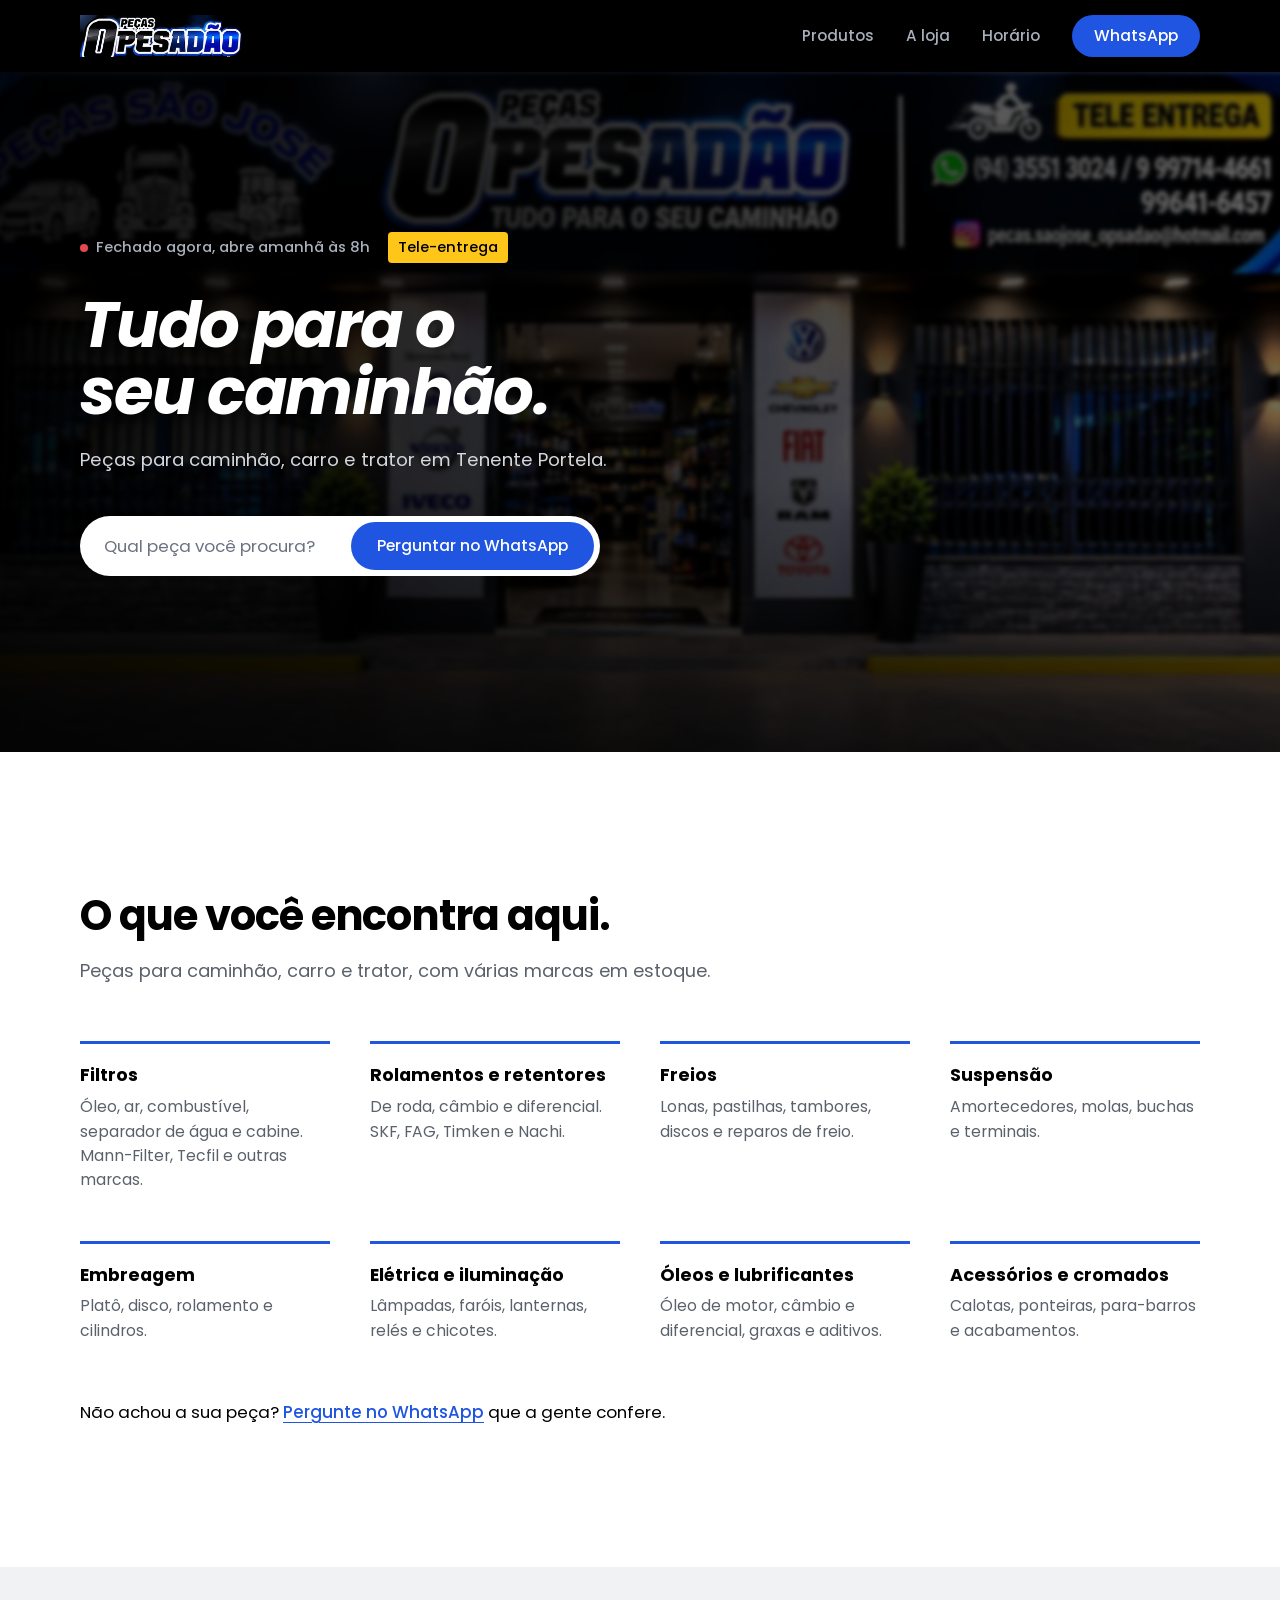
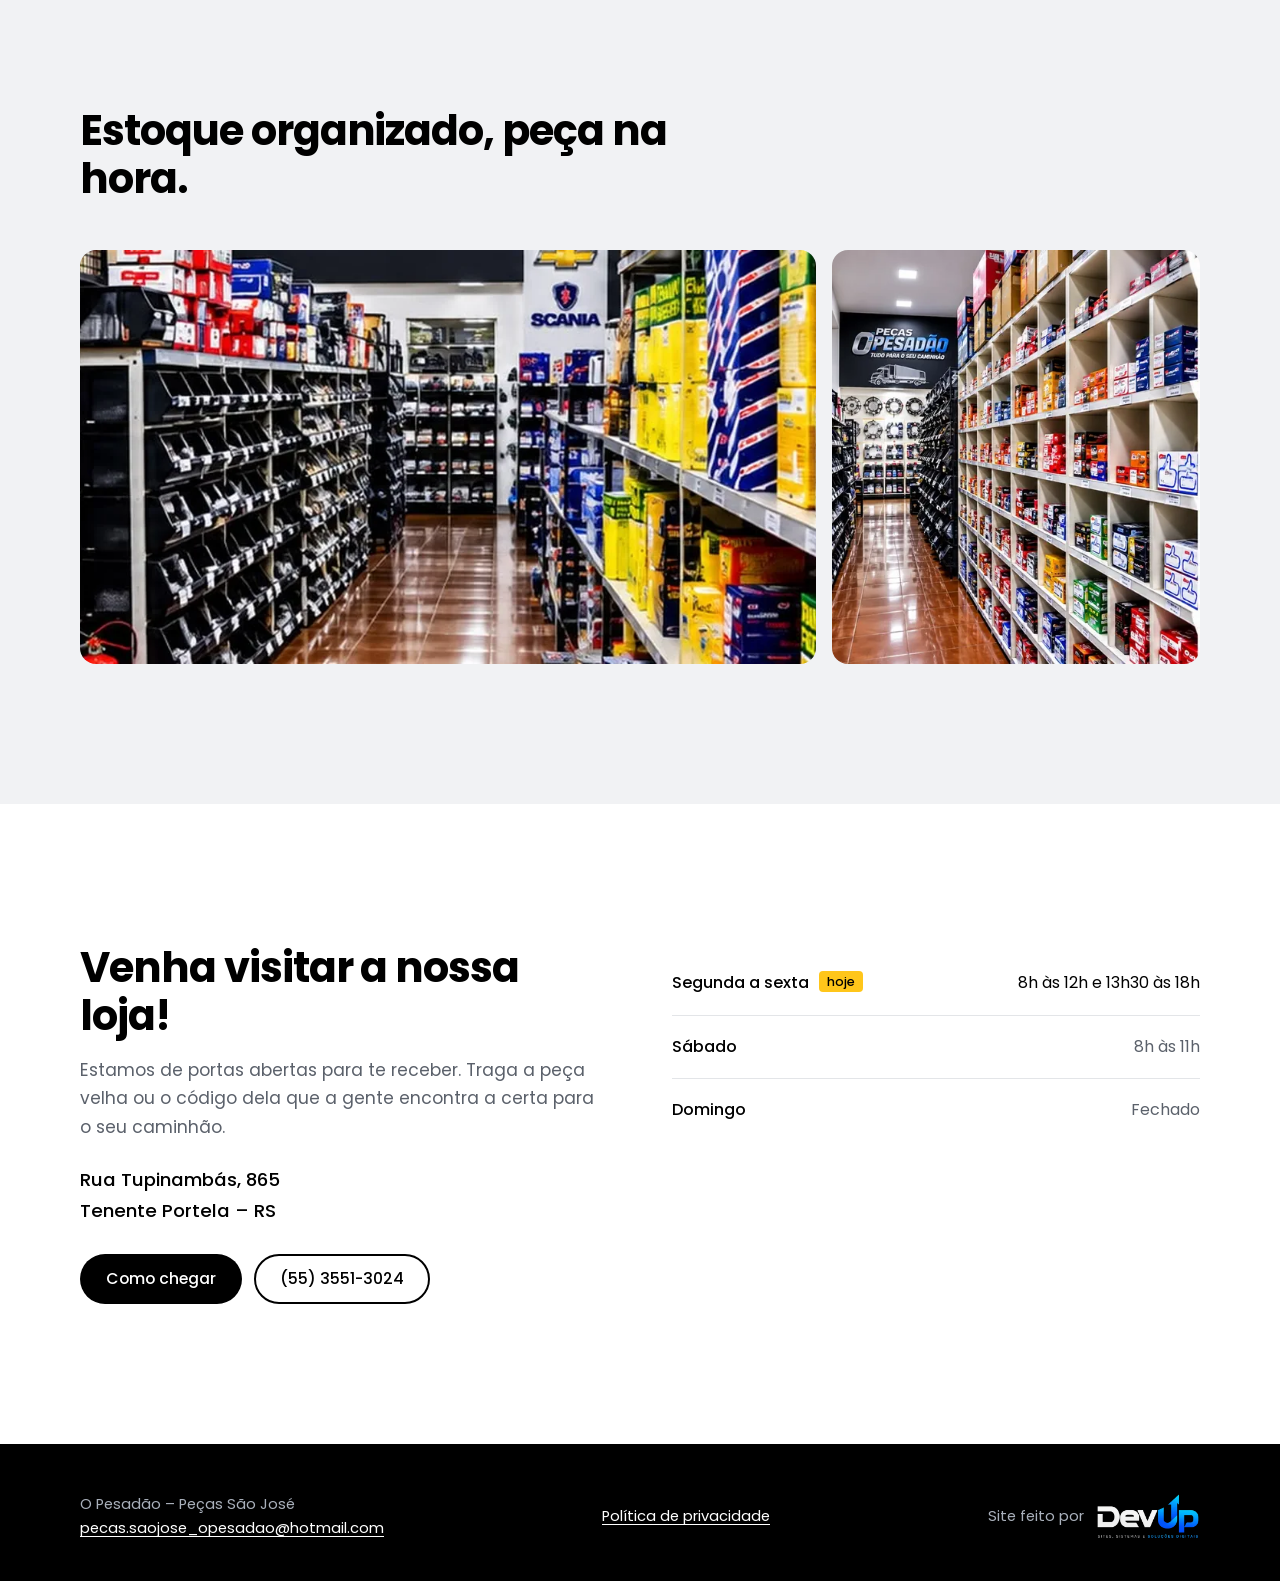
<file: index.html>
<!DOCTYPE html>
<html lang="pt-BR">
<head>
<meta charset="utf-8">
<meta name="viewport" content="width=device-width, initial-scale=1, viewport-fit=cover">
<title>O Pesadão – Peças São José | Peças para caminhão em Tenente Portela</title>
<meta name="description" content="Peças para caminhão, carro e trator em Tenente Portela (RS), com tele-entrega. Pergunte pela sua peça no WhatsApp.">
<meta name="referrer" content="no-referrer">
<meta name="theme-color" content="#000000">
<meta name="format-detection" content="telephone=no">
<meta property="og:type" content="website">
<meta property="og:locale" content="pt_BR">
<meta property="og:title" content="O Pesadão – Peças São José">
<meta property="og:description" content="Tudo para o seu caminhão. Peças com tele-entrega em Tenente Portela (RS).">
<link rel="icon" type="image/png" sizes="48x48" href="assets/img/favicon-48.png">
<link rel="apple-touch-icon" href="assets/img/apple-touch-icon.png">
<link rel="preload" href="assets/fonts/poppins-700i.woff" as="font" type="font/woff" crossorigin>
<link rel="stylesheet" href="assets/css/site.css">
<script type="application/ld+json">
{
  "@context": "https://schema.org",
  "@type": "AutoPartsStore",
  "name": "O Pesadão – Peças São José",
  "slogan": "Tudo para o seu caminhão",
  "telephone": "+55 55 3551-3024",
  "email": "pecas.saojose_opesadao@hotmail.com",
  "address": {"@type": "PostalAddress", "streetAddress": "Rua Tupinambás, 865", "addressLocality": "Tenente Portela", "addressRegion": "RS", "addressCountry": "BR"},
  "hasMap": "https://maps.app.goo.gl/4wm9fKQGuFGFmhkJ9",
  "openingHoursSpecification": [
    {"@type": "OpeningHoursSpecification", "dayOfWeek": ["Monday","Tuesday","Wednesday","Thursday","Friday"], "opens": "08:00", "closes": "12:00"},
    {"@type": "OpeningHoursSpecification", "dayOfWeek": ["Monday","Tuesday","Wednesday","Thursday","Friday"], "opens": "13:30", "closes": "18:00"},
    {"@type": "OpeningHoursSpecification", "dayOfWeek": "Saturday", "opens": "08:00", "closes": "11:00"}
  ]
}
</script>
</head>
<body>
<a class="pular" href="#conteudo">Pular para o conteúdo</a>

<header class="topo">
  <div class="caixa">
    <a class="marca" href="#inicio" aria-label="O Pesadão Peças, início">
      <img src="assets/img/logo-pesadao.webp" width="640" height="166" alt="O Pesadão Peças">
    </a>
    <nav class="menu" aria-label="Seções do site">
      <a class="so-tela-grande" href="#produtos">Produtos</a>
      <a class="so-tela-grande" href="#loja">A loja</a>
      <a class="so-tela-grande" href="#visite">Horário</a>
      <a class="botao botao-azul" href="https://wa.me/5555997144661" target="_blank" rel="noopener noreferrer">WhatsApp</a>
    </nav>
  </div>
</header>

<main id="conteudo">
  <section class="abertura" id="inicio" aria-labelledby="slogan">
      <figure class="abertura-foto">
        <img src="assets/img/fachada-1600.webp" srcset="assets/img/fachada-960.webp 960w, assets/img/fachada-1600.webp 1600w" sizes="100vw" width="1600" height="768" alt="" fetchpriority="high">
      </figure>
    <div class="caixa">
      <div class="abertura-texto">
        <p class="selos"><span class="situacao" id="situacao" role="status">Seg. a sex. 8h às 18h</span><span class="selo-tele">Tele-entrega</span></p>
        <h1 id="slogan">Tudo para o seu caminhão.</h1>
        <p class="apresenta">Peças para caminhão, carro e trator em Tenente Portela.</p>

        <form class="busca" id="consulta" action="https://wa.me/5555997144661" method="get" target="_blank" rel="noopener noreferrer" novalidate>
          <label class="pular-leitura" for="peca">Qual peça você procura?</label>
          <input id="peca" type="text" autocomplete="off" maxlength="120" placeholder="Qual peça você procura?" aria-describedby="peca-erro" required>
          <input type="hidden" name="text" id="mensagem" value="">
          <button class="botao botao-azul" type="submit">Perguntar no WhatsApp</button>
        </form>
        <p class="erro" id="peca-erro" hidden>Escreva o nome ou o código da peça.</p>
        <p class="pronto" id="pronto" hidden><a class="botao botao-verde" id="abrir-whats" href="https://wa.me/5555997144661" target="_blank" rel="noopener noreferrer">Abrir conversa no WhatsApp</a></p>
      </div>
    </div>
  </section>

  <section class="secao" id="produtos" aria-labelledby="produtos-titulo">
    <div class="caixa">
      <h2 class="titulo" id="produtos-titulo">O que você encontra aqui.</h2>
      <p class="intro">Peças para caminhão, carro e trator, com várias marcas em estoque.</p>
      <ul class="produtos">
        <li><h3>Filtros</h3><p>Óleo, ar, combustível, separador de água e cabine. Mann-Filter, Tecfil e outras marcas.</p></li>
        <li><h3>Rolamentos e retentores</h3><p>De roda, câmbio e diferencial. SKF, FAG, Timken e Nachi.</p></li>
        <li><h3>Freios</h3><p>Lonas, pastilhas, tambores, discos e reparos de freio.</p></li>
        <li><h3>Suspensão</h3><p>Amortecedores, molas, buchas e terminais.</p></li>
        <li><h3>Embreagem</h3><p>Platô, disco, rolamento e cilindros.</p></li>
        <li><h3>Elétrica e iluminação</h3><p>Lâmpadas, faróis, lanternas, relés e chicotes.</p></li>
        <li><h3>Óleos e lubrificantes</h3><p>Óleo de motor, câmbio e diferencial, graxas e aditivos.</p></li>
        <li><h3>Acessórios e cromados</h3><p>Calotas, ponteiras, para-barros e acabamentos.</p></li>
      </ul>
      <p class="mais">Não achou a sua peça? <a href="#inicio">Pergunte no WhatsApp</a> que a gente confere.</p>
    </div>
  </section>

  <section class="secao claro" id="loja" aria-labelledby="loja-titulo">
    <div class="caixa">
      <h2 class="titulo" id="loja-titulo">Estoque organizado, peça na hora.</h2>
      <div class="fotos">
        <img src="assets/img/corredor-faixa-1200.webp" width="1200" height="514" loading="lazy" decoding="async" alt="Corredor da loja com filtros e peças nas prateleiras">
        <img src="assets/img/prateleira-800.webp" srcset="assets/img/prateleira-480.webp 480w, assets/img/prateleira-800.webp 800w" sizes="(max-width: 900px) 100vw, 33vw" width="800" height="900" loading="lazy" decoding="async" alt="Prateleiras com caixas de peças etiquetadas por código">
      </div>
    </div>
  </section>


  <section class="secao" id="visite" aria-labelledby="visite-titulo">
    <div class="caixa visite">
      <div>
        <h2 class="titulo" id="visite-titulo">Venha visitar a nossa loja!</h2>
        <p class="convite">Estamos de portas abertas para te receber. Traga a peça velha ou o código dela que a gente encontra a certa para o seu caminhão.</p>
        <p class="endereco">Rua Tupinambás, 865<br>Tenente Portela – RS</p>
        <p class="acoes">
          <a class="botao botao-preto" href="https://maps.app.goo.gl/4wm9fKQGuFGFmhkJ9" target="_blank" rel="noopener noreferrer">Como chegar</a>
          <a class="botao botao-contorno" href="tel:+555535513024">(55) 3551-3024</a>
        </p>
      </div>
      <ul class="horario" aria-label="Horário de atendimento">
        <li data-dias="1,2,3,4,5"><span>Segunda a sexta</span><span>8h às 12h e 13h30 às 18h</span></li>
        <li data-dias="6"><span>Sábado</span><span>8h às 11h</span></li>
        <li data-dias="0"><span>Domingo</span><span>Fechado</span></li>
      </ul>
    </div>
  </section>
</main>

<footer class="rodape">
  <div class="caixa">
    <p>O Pesadão – Peças São José<br><a href="mailto:pecas.saojose_opesadao@hotmail.com">pecas.saojose_opesadao@hotmail.com</a></p>
    <p><a href="privacidade.html">Política de privacidade</a></p>
    <p class="feito">Site feito por <img src="assets/img/devup.webp" width="360" height="164" alt="DevUp" loading="lazy"></p>
  </div>
</footer>

<nav class="barra" aria-label="Contato rápido">
  <a class="botao botao-preto" href="tel:+555535513024">Ligar</a>
  <a class="botao botao-azul" href="https://wa.me/5555997144661" target="_blank" rel="noopener noreferrer">WhatsApp</a>
</nav>

<script src="assets/js/site.js" defer></script>
</body>
</html>
</file>
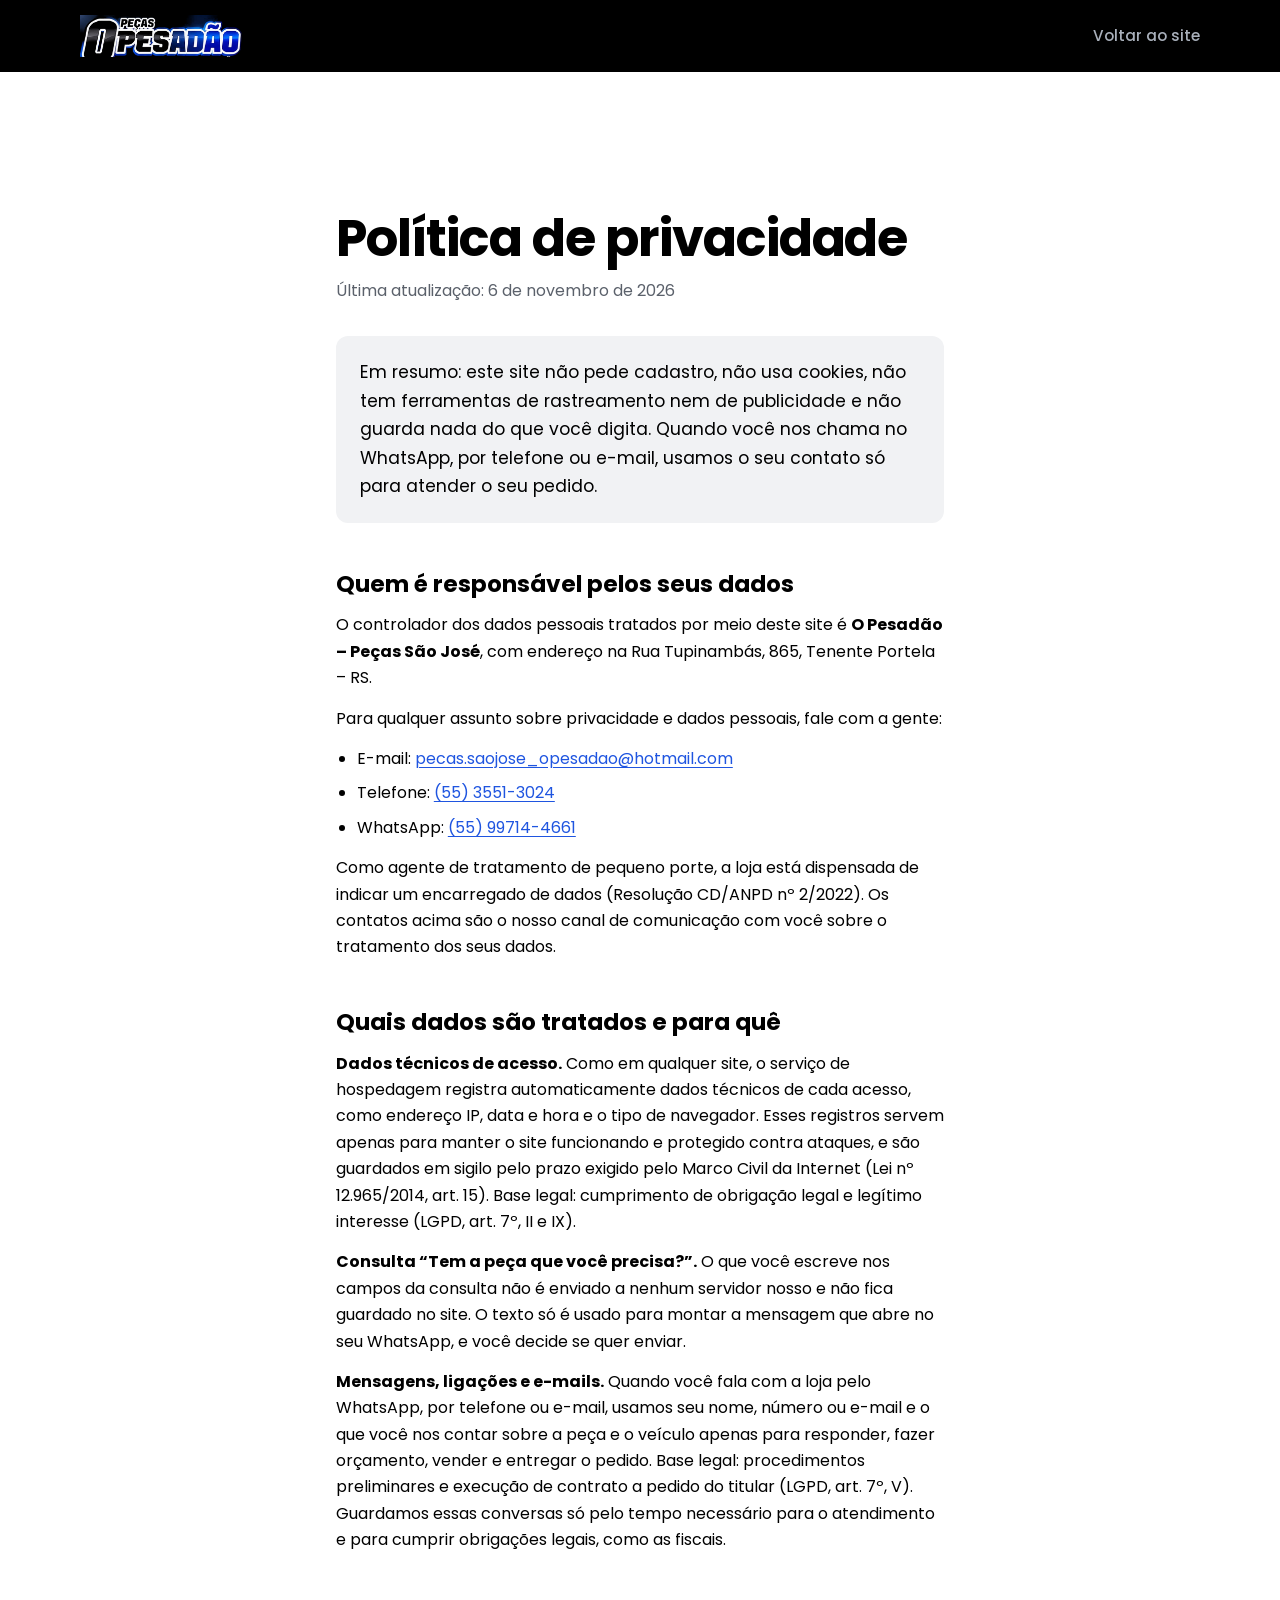
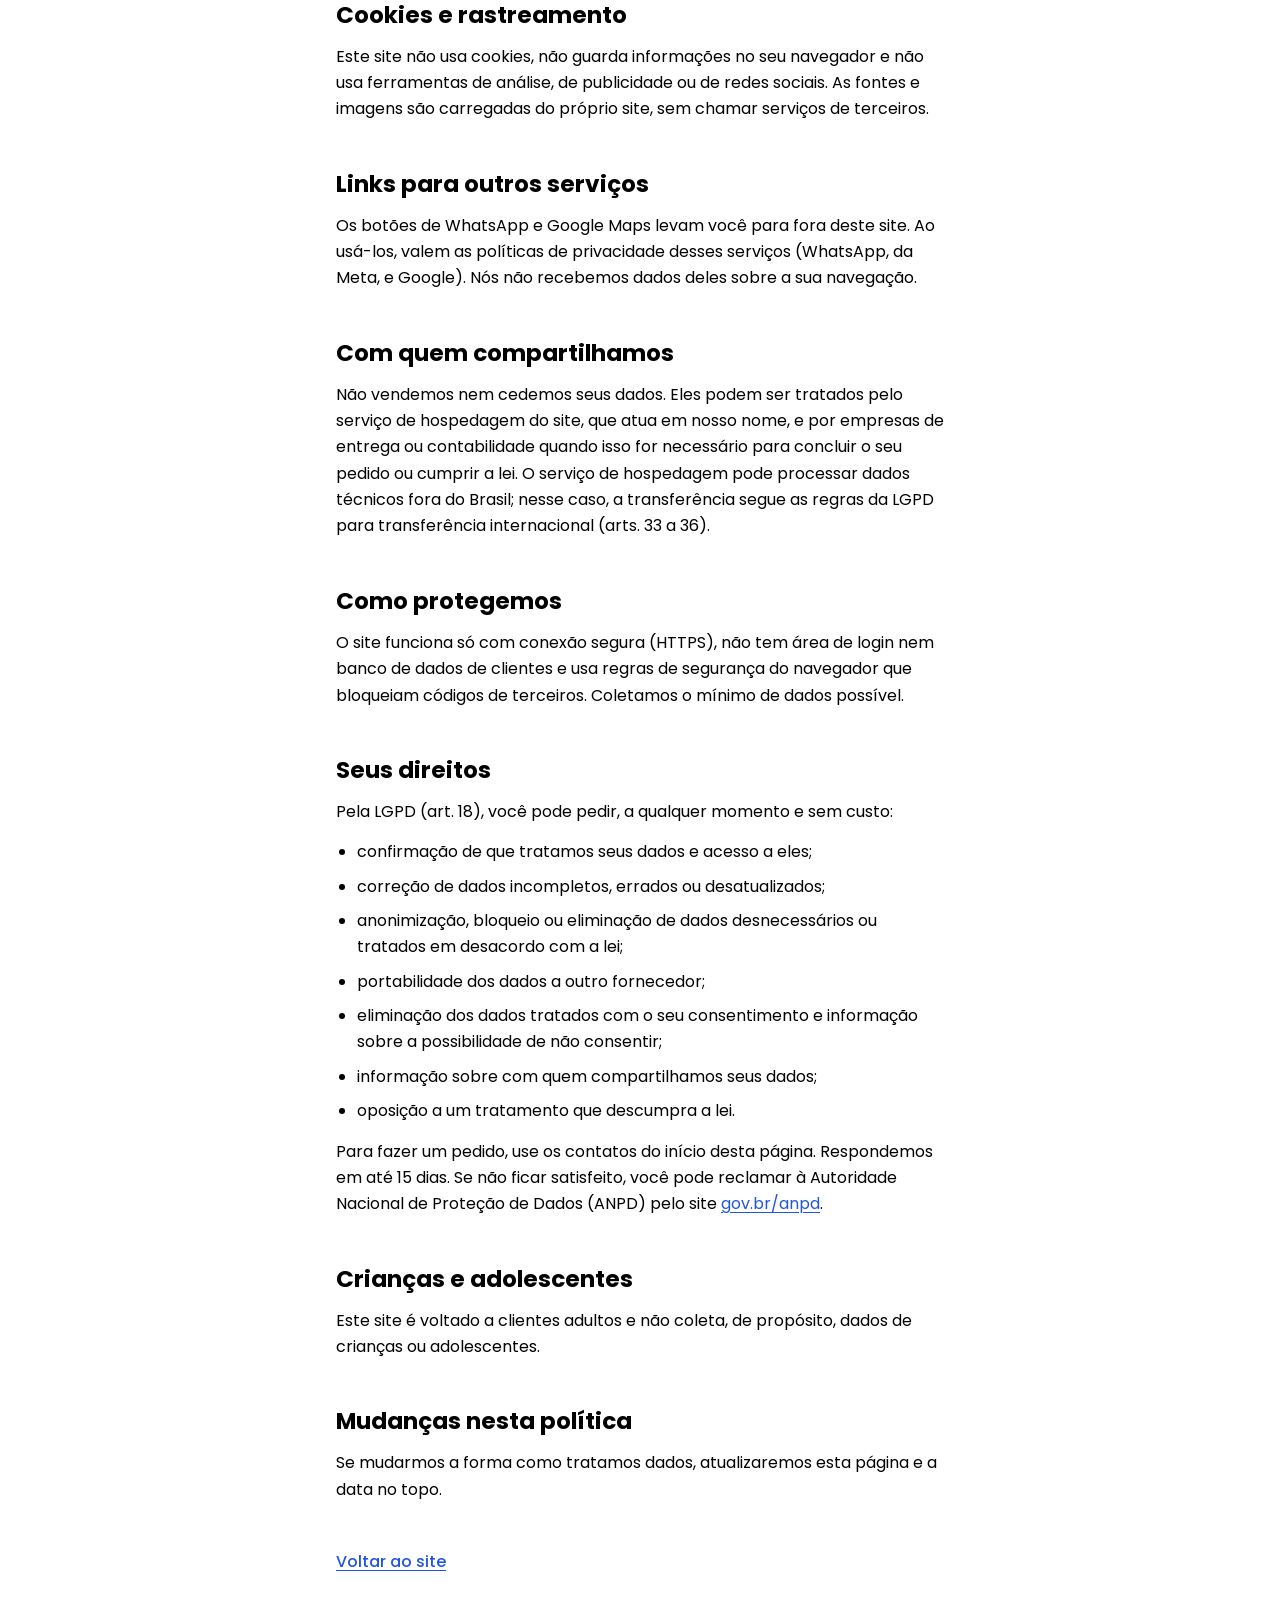
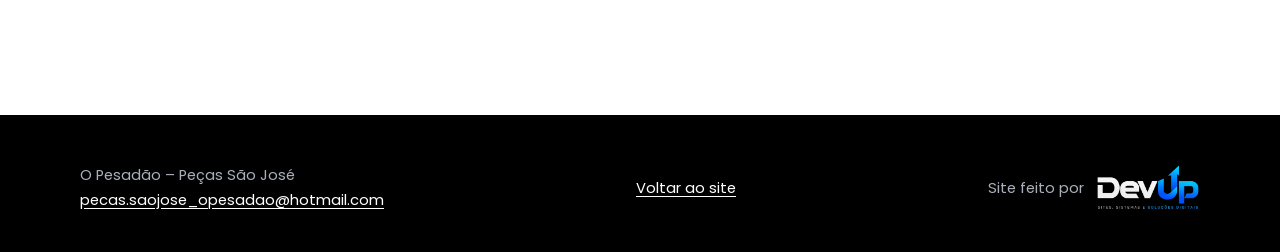
<file: privacidade.html>
<!DOCTYPE html>
<html lang="pt-BR">
<head>
<meta charset="utf-8">
<meta name="viewport" content="width=device-width, initial-scale=1, viewport-fit=cover">
<title>Política de privacidade | O Pesadão – Peças São José</title>
<meta name="description" content="Como o site do O Pesadão – Peças São José trata dados pessoais, de acordo com a LGPD.">
<meta name="referrer" content="no-referrer">
<meta name="theme-color" content="#000000">
<link rel="icon" type="image/png" sizes="48x48" href="assets/img/favicon-48.png">
<link rel="apple-touch-icon" href="assets/img/apple-touch-icon.png">
<link rel="stylesheet" href="assets/css/site.css">
</head>
<body>
<a class="pular" href="#conteudo">Pular para o conteúdo</a>

<header class="topo">
  <div class="caixa">
    <a class="marca" href="index.html" aria-label="O Pesadão Peças, voltar ao início">
      <img src="assets/img/logo-pesadao.webp" width="640" height="166" alt="O Pesadão Peças">
    </a>
    <nav class="menu" aria-label="Navegação">
      <a href="index.html">Voltar ao site</a>
    </nav>
  </div>
</header>

<main id="conteudo" class="secao">
  <article class="caixa texto-legal">
    <h1>Política de privacidade</h1>
    <p class="atualizado">Última atualização: 6 de novembro de 2026</p>

    <p class="resumo">Em resumo: este site não pede cadastro, não usa cookies, não tem ferramentas de rastreamento nem de publicidade e não guarda nada do que você digita. Quando você nos chama no WhatsApp, por telefone ou e-mail, usamos o seu contato só para atender o seu pedido.</p>

    <h2>Quem é responsável pelos seus dados</h2>
    <p>O controlador dos dados pessoais tratados por meio deste site é <strong>O Pesadão – Peças São José</strong>, com endereço na Rua Tupinambás, 865, Tenente Portela – RS.</p>
    <p>Para qualquer assunto sobre privacidade e dados pessoais, fale com a gente:</p>
    <ul>
      <li>E-mail: <a href="mailto:pecas.saojose_opesadao@hotmail.com">pecas.saojose_opesadao@hotmail.com</a></li>
      <li>Telefone: <a href="tel:+555535513024">(55) 3551-3024</a></li>
      <li>WhatsApp: <a href="https://wa.me/5555997144661" target="_blank" rel="noopener noreferrer">(55) 99714-4661</a></li>
    </ul>
    <p>Como agente de tratamento de pequeno porte, a loja está dispensada de indicar um encarregado de dados (Resolução CD/ANPD nº 2/2022). Os contatos acima são o nosso canal de comunicação com você sobre o tratamento dos seus dados.</p>

    <h2>Quais dados são tratados e para quê</h2>
    <p><strong>Dados técnicos de acesso.</strong> Como em qualquer site, o serviço de hospedagem registra automaticamente dados técnicos de cada acesso, como endereço IP, data e hora e o tipo de navegador. Esses registros servem apenas para manter o site funcionando e protegido contra ataques, e são guardados em sigilo pelo prazo exigido pelo Marco Civil da Internet (Lei nº 12.965/2014, art. 15). Base legal: cumprimento de obrigação legal e legítimo interesse (LGPD, art. 7º, II e IX).</p>
    <p><strong>Consulta “Tem a peça que você precisa?”.</strong> O que você escreve nos campos da consulta não é enviado a nenhum servidor nosso e não fica guardado no site. O texto só é usado para montar a mensagem que abre no seu WhatsApp, e você decide se quer enviar.</p>
    <p><strong>Mensagens, ligações e e-mails.</strong> Quando você fala com a loja pelo WhatsApp, por telefone ou e-mail, usamos seu nome, número ou e-mail e o que você nos contar sobre a peça e o veículo apenas para responder, fazer orçamento, vender e entregar o pedido. Base legal: procedimentos preliminares e execução de contrato a pedido do titular (LGPD, art. 7º, V). Guardamos essas conversas só pelo tempo necessário para o atendimento e para cumprir obrigações legais, como as fiscais.</p>

    <h2>Cookies e rastreamento</h2>
    <p>Este site não usa cookies, não guarda informações no seu navegador e não usa ferramentas de análise, de publicidade ou de redes sociais. As fontes e imagens são carregadas do próprio site, sem chamar serviços de terceiros.</p>

    <h2>Links para outros serviços</h2>
    <p>Os botões de WhatsApp e Google Maps levam você para fora deste site. Ao usá-los, valem as políticas de privacidade desses serviços (WhatsApp, da Meta, e Google). Nós não recebemos dados deles sobre a sua navegação.</p>

    <h2>Com quem compartilhamos</h2>
    <p>Não vendemos nem cedemos seus dados. Eles podem ser tratados pelo serviço de hospedagem do site, que atua em nosso nome, e por empresas de entrega ou contabilidade quando isso for necessário para concluir o seu pedido ou cumprir a lei. O serviço de hospedagem pode processar dados técnicos fora do Brasil; nesse caso, a transferência segue as regras da LGPD para transferência internacional (arts. 33 a 36).</p>

    <h2>Como protegemos</h2>
    <p>O site funciona só com conexão segura (HTTPS), não tem área de login nem banco de dados de clientes e usa regras de segurança do navegador que bloqueiam códigos de terceiros. Coletamos o mínimo de dados possível.</p>

    <h2>Seus direitos</h2>
    <p>Pela LGPD (art. 18), você pode pedir, a qualquer momento e sem custo:</p>
    <ul>
      <li>confirmação de que tratamos seus dados e acesso a eles;</li>
      <li>correção de dados incompletos, errados ou desatualizados;</li>
      <li>anonimização, bloqueio ou eliminação de dados desnecessários ou tratados em desacordo com a lei;</li>
      <li>portabilidade dos dados a outro fornecedor;</li>
      <li>eliminação dos dados tratados com o seu consentimento e informação sobre a possibilidade de não consentir;</li>
      <li>informação sobre com quem compartilhamos seus dados;</li>
      <li>oposição a um tratamento que descumpra a lei.</li>
    </ul>
    <p>Para fazer um pedido, use os contatos do início desta página. Respondemos em até 15 dias. Se não ficar satisfeito, você pode reclamar à Autoridade Nacional de Proteção de Dados (ANPD) pelo site <a href="https://www.gov.br/anpd" target="_blank" rel="noopener noreferrer">gov.br/anpd</a>.</p>

    <h2>Crianças e adolescentes</h2>
    <p>Este site é voltado a clientes adultos e não coleta, de propósito, dados de crianças ou adolescentes.</p>

    <h2>Mudanças nesta política</h2>
    <p>Se mudarmos a forma como tratamos dados, atualizaremos esta página e a data no topo.</p>

    <p><a class="voltar" href="index.html">Voltar ao site</a></p>
  </article>
</main>

<footer class="rodape">
  <div class="caixa">
    <p>O Pesadão – Peças São José<br><a href="mailto:pecas.saojose_opesadao@hotmail.com">pecas.saojose_opesadao@hotmail.com</a></p>
    <p><a href="index.html">Voltar ao site</a></p>
    <p class="feito">Site feito por <img src="assets/img/devup.webp" width="360" height="164" alt="DevUp" loading="lazy"></p>
  </div>
</footer>
</body>
</html>
</file>
<file: assets/css/site.css>
/* O Pesadão – Peças São José
   Preto da placa, azul do letreiro, amarelo da tele-entrega.
   Poucos elementos, muito espaço. */

@font-face{font-family:"Poppins";font-weight:400;font-style:normal;font-display:swap;src:url("../fonts/poppins-400.woff") format("woff")}
@font-face{font-family:"Poppins";font-weight:500;font-style:normal;font-display:swap;src:url("../fonts/poppins-500.woff") format("woff")}
@font-face{font-family:"Poppins";font-weight:700;font-style:normal;font-display:swap;src:url("../fonts/poppins-700.woff") format("woff")}
@font-face{font-family:"Poppins";font-weight:700;font-style:italic;font-display:swap;src:url("../fonts/poppins-700i.woff") format("woff")}

:root{
  --preto:#000;
  --azul:#1f55e0;
  --azul-escuro:#1846bd;
  --amarelo:#ffc61a;
  --cinza:#f1f2f4;
  --branco:#fff;
  --suave:#5b616b;
  --noite:#a9b0bb;

  --texto:"Poppins",system-ui,-apple-system,"Segoe UI",Roboto,Arial,sans-serif;
  --titulo:"Poppins",system-ui,-apple-system,"Segoe UI",Roboto,Arial,sans-serif;
  --largura:1120px;
  --margem:clamp(20px,5vw,48px);
  --topo:72px;

  color-scheme:light;
  box-sizing:border-box;
  padding-top:env(safe-area-inset-top,0px);
  padding-bottom:env(safe-area-inset-bottom,0px);
}
*,*::before,*::after{box-sizing:inherit}
html{scroll-padding-top:calc(var(--topo) + 12px);-webkit-text-size-adjust:100%;text-size-adjust:100%}
@media (prefers-reduced-motion:no-preference){html{scroll-behavior:smooth}}
body{margin:0;font:400 16px/1.65 var(--texto);color:var(--preto);background:var(--branco);-webkit-font-smoothing:antialiased}
img{display:block;max-width:100%;height:auto}
a{color:inherit}
h1,h2,h3,p,ul,figure,blockquote{margin:0}
ul{padding:0;list-style:none}
[hidden]{display:none!important}
.pular-leitura{position:absolute;width:1px;height:1px;margin:-1px;overflow:hidden;clip:rect(0 0 0 0);white-space:nowrap;border:0}
.pular{position:absolute;left:12px;top:-60px;z-index:100;background:var(--amarelo);color:var(--preto);padding:10px 16px;font-weight:500;border-radius:6px}
.pular:focus{top:12px}
:focus-visible{outline:3px solid var(--azul);outline-offset:3px;border-radius:6px}
.topo :focus-visible,.abertura :focus-visible,.rodape :focus-visible,.barra :focus-visible{outline-color:var(--amarelo)}

.caixa{width:100%;max-width:calc(var(--largura) + 2*var(--margem));margin:0 auto;padding:0 var(--margem)}

/* Botões */
.botao{display:inline-flex;align-items:center;justify-content:center;min-height:50px;padding:0 24px;border-radius:999px;border:2px solid transparent;font:500 .98rem/1 var(--texto);text-decoration:none;white-space:nowrap;cursor:pointer;transition:background-color .15s,color .15s,border-color .15s}
.botao-azul{background:var(--azul);color:var(--branco)}
.botao-azul:hover{background:var(--azul-escuro)}
.botao-preto{background:var(--preto);color:var(--branco)}
.botao-preto:hover{background:#2a2a2a}
.botao-contorno{border-color:var(--preto);color:var(--preto)}
.botao-contorno:hover{background:var(--preto);color:var(--branco)}
.botao-verde{background:#128c4a;color:var(--branco)}

/* Topo */
.topo{position:sticky;top:0;z-index:50;background:var(--preto);color:var(--branco);padding-top:env(safe-area-inset-top,0px);margin-top:calc(-1*env(safe-area-inset-top,0px))}
.topo .caixa{display:flex;align-items:center;justify-content:space-between;gap:24px;height:var(--topo)}
.marca img{height:42px;width:auto}
.menu{display:flex;align-items:center;gap:32px}
.menu a:not(.botao){font-size:.95rem;font-weight:500;text-decoration:none;color:var(--noite)}
.menu a:not(.botao):hover{color:var(--branco)}
.menu .botao{min-height:42px;padding:0 20px}

/* Abertura */
.abertura{position:relative;isolation:isolate;overflow:hidden;background:var(--preto);color:var(--branco)}
.abertura .caixa{display:flex;align-items:center;min-height:min(680px,calc(100svh - var(--topo)));padding-top:80px;padding-bottom:96px}
.abertura-texto{max-width:600px}
.selos{display:flex;flex-wrap:wrap;align-items:center;gap:10px 18px;font-size:.92rem;font-weight:500}
.situacao{display:inline-flex;align-items:center;gap:8px;color:var(--noite)}
.situacao::before{content:"";width:8px;height:8px;border-radius:50%;background:#6b7280}
.situacao.aberto{color:#8fe3b0}.situacao.aberto::before{background:#2fbf6b}
.situacao.fechado::before{background:#e5484d}
.selo-tele{background:var(--amarelo);color:var(--preto);padding:3px 10px;border-radius:4px}
.abertura h1{margin-top:28px;font:italic 700 clamp(2.6rem,5vw,4.4rem)/1.05 var(--titulo);letter-spacing:-.025em;text-wrap:balance}
.apresenta{margin-top:20px;font-size:1.15rem;color:#d4d8de}
.busca{margin-top:40px;display:flex;align-items:center;gap:6px;max-width:520px;background:var(--branco);border-radius:999px;padding:6px}
.busca input{flex:1;min-width:0;min-height:48px;border:0;background:none;padding:0 6px 0 18px;font:400 1.05rem var(--texto);color:var(--preto)}
.busca input::placeholder{color:#6b7280}
.busca input:focus{outline:none}
.busca:focus-within{box-shadow:0 0 0 3px var(--amarelo)}
.busca .botao{min-height:48px}
.erro{margin-top:12px;color:#ffb4b0;font-weight:500;font-size:.95rem}
.pronto{margin-top:14px}
.abertura-foto{position:absolute;inset:0;z-index:-1}
.abertura-foto img{width:100%;height:100%;object-fit:cover;object-position:70% 45%;filter:blur(2px);transform:scale(1.03)}
.abertura-foto::after{content:"";position:absolute;inset:0;background:linear-gradient(90deg,rgba(0,0,0,.93) 0%,rgba(0,0,0,.82) 42%,rgba(0,0,0,.55) 100%),linear-gradient(0deg,rgba(0,0,0,.7) 0%,rgba(0,0,0,0) 40%)}

/* Seções */
.secao{padding:clamp(80px,11vw,140px) 0}
.titulo{font:700 clamp(1.9rem,3.4vw,2.6rem)/1.15 var(--titulo);letter-spacing:-.025em;max-width:16em}
.claro{background:var(--cinza)}

/* Loja */
.fotos{margin-top:48px;display:grid;grid-template-columns:2fr 1fr;gap:16px}
.fotos img{width:100%;height:100%;max-height:440px;object-fit:cover;border-radius:16px}

/* Produtos */
.intro{margin-top:16px;font-size:1.12rem;color:var(--suave);max-width:36em}
.produtos{margin-top:56px;display:grid;grid-template-columns:repeat(4,minmax(0,1fr));gap:48px 40px}
.produtos li{padding-top:20px;border-top:3px solid var(--azul)}
.produtos h3{font:700 1.1rem/1.3 var(--titulo)}
.produtos p{margin-top:8px;color:var(--suave);font-size:.98rem;line-height:1.55}
.mais{margin-top:56px;font-size:1.05rem}
.mais a{font-weight:500;color:var(--azul);text-underline-offset:4px}

/* Visite */
.visite{display:grid;grid-template-columns:minmax(0,1fr) minmax(0,1fr);gap:64px;align-items:start}
.convite{margin-top:16px;max-width:30em;font-size:1.08rem;color:var(--suave)}
.endereco{margin-top:24px;font-size:1.15rem;font-weight:500}
.acoes{margin-top:28px;display:flex;flex-wrap:wrap;gap:12px}
.horario{margin-top:8px}
.horario li{display:flex;justify-content:space-between;gap:24px;padding:18px 0;color:var(--suave)}
.horario li+li{border-top:1px solid #e3e5e8}
.horario li span:first-child{font-weight:500;color:var(--preto)}
.horario li.hoje span{color:var(--preto)}
.horario li.hoje span:first-child::after{content:"hoje";margin-left:10px;padding:2px 8px;border-radius:4px;background:var(--amarelo);font-size:.78rem;vertical-align:2px}

/* Rodapé */
.rodape{background:var(--preto);color:var(--noite);padding:48px 0 calc(40px + env(safe-area-inset-bottom,0px));font-size:.92rem}
.rodape .caixa{display:flex;flex-wrap:wrap;align-items:center;justify-content:space-between;gap:24px}
.rodape a{color:var(--branco);text-underline-offset:3px}
.feito{display:flex;align-items:center;gap:12px}
.feito img{width:104px;height:auto}

.barra{display:none}

/* Página de privacidade */
.texto-legal{max-width:44em}
.texto-legal h1{font:700 clamp(2.2rem,5vw,3.2rem)/1.05 var(--titulo);letter-spacing:-.02em}
.texto-legal .atualizado{margin-top:12px;color:var(--suave)}
.texto-legal .resumo{margin-top:32px;padding:22px 24px;background:var(--cinza);border-radius:12px;font-size:1.08rem}
.texto-legal h2{margin-top:48px;font:700 1.45rem/1.2 var(--titulo)}
.texto-legal p,.texto-legal ul{margin-top:14px}
.texto-legal ul{list-style:disc;padding-left:1.3em}
.texto-legal li+li{margin-top:8px}
.texto-legal a{color:var(--azul);text-underline-offset:3px}
.texto-legal .botao{color:var(--branco);margin-top:8px}
.voltar{display:inline-block;margin-top:32px;font-weight:500}

/* Um único momento de entrada */
@media (prefers-reduced-motion:no-preference){
  .abertura-texto>*{animation:surge .7s cubic-bezier(.2,.7,.2,1) both}
  .abertura-foto img{animation:luz 1.4s ease-out both}
  .abertura-texto>:nth-child(2){animation-delay:.06s}
  .abertura-texto>:nth-child(3){animation-delay:.12s}
  .abertura-texto>:nth-child(4){animation-delay:.18s}
}
@keyframes luz{from{opacity:0;transform:scale(1.07)}}
@keyframes surge{from{opacity:0;transform:translateY(14px)}}

@media (max-width:1000px){
  .produtos{grid-template-columns:repeat(2,minmax(0,1fr))}
}

@media (max-width:900px){
  :root{--topo:64px}
  body{padding-bottom:calc(66px + env(safe-area-inset-bottom,0px))}
  .marca img{height:36px}
  .so-tela-grande{display:none}

  .abertura .caixa{min-height:0;padding-top:120px;padding-bottom:56px}
  .abertura h1{margin-top:22px;font-size:clamp(2.3rem,10.5vw,3.6rem)}
  .apresenta{font-size:1.05rem}
  .busca{flex-direction:column;align-items:stretch;border-radius:16px;padding:8px;margin-top:32px}
  .busca input{padding:0 10px}
  .busca .botao{border-radius:12px}
  .abertura-foto img{object-position:50% 30%}
  .abertura-foto::after{background:linear-gradient(180deg,rgba(0,0,0,.72) 0%,rgba(0,0,0,.85) 45%,rgba(0,0,0,.95) 100%)}

  .fotos{grid-template-columns:1fr;margin-top:32px}
  .fotos img{max-height:280px}
  .fotos img+img{display:none}
    .produtos{grid-template-columns:1fr;gap:32px;margin-top:40px}
  .visite{grid-template-columns:1fr;gap:40px}
  .horario li{flex-direction:column;gap:2px}
  .acoes .botao{flex:1 1 100%}

  .rodape .caixa{flex-direction:column;align-items:flex-start}

  .barra{display:grid;grid-template-columns:1fr 1fr;gap:8px;position:fixed;left:0;right:0;bottom:0;z-index:60;background:var(--preto);padding:8px 12px calc(8px + env(safe-area-inset-bottom,0px))}
  .barra .botao{min-height:48px}
}

@media print{
  .topo,.barra,.busca{display:none}
  .abertura,.rodape{background:#fff;color:#000}
  .abertura-foto{display:none}
}
</file>
